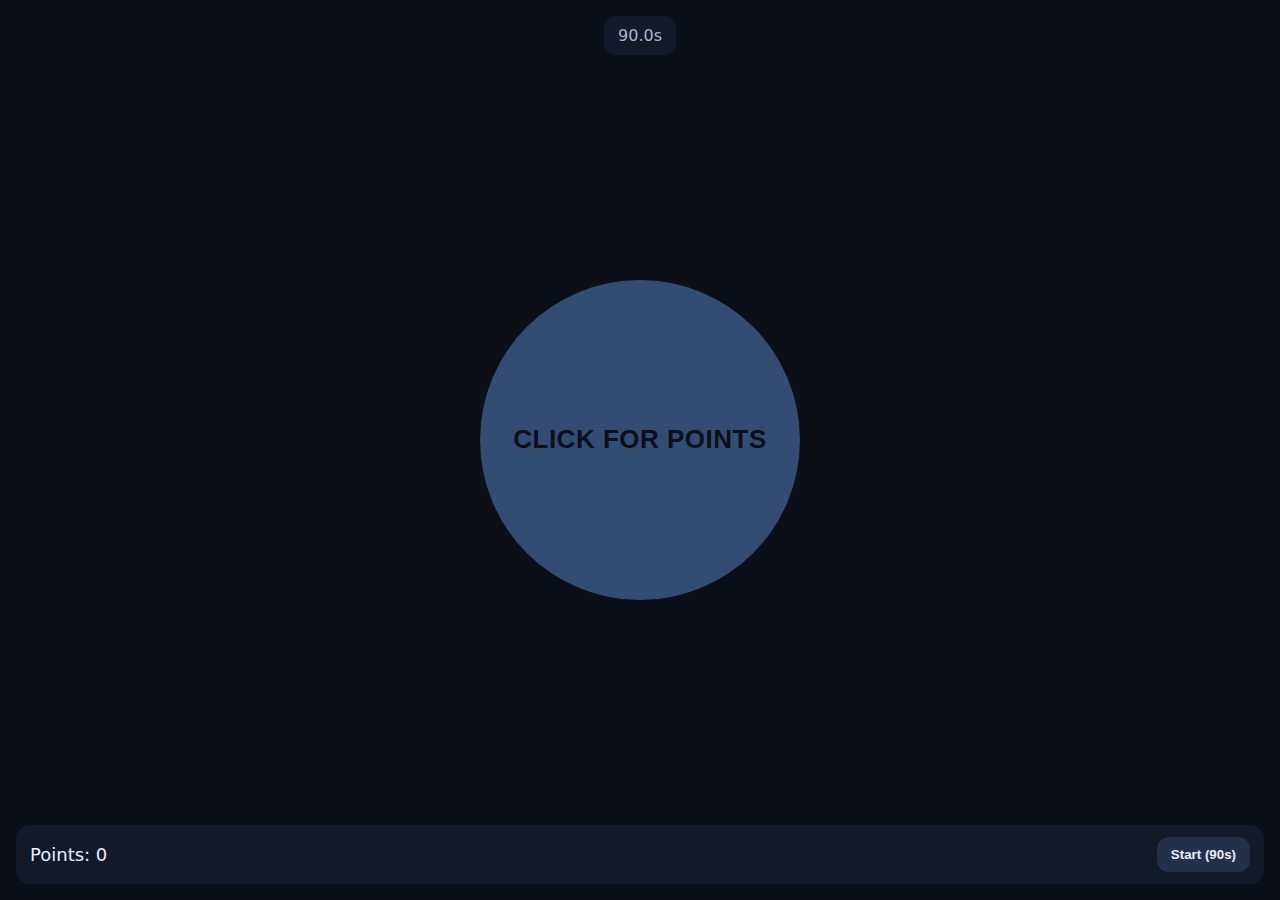
<file: index.html>
<!doctype html>
<html lang="en">
<head>
  <meta charset="utf-8" />
  <meta name="viewport" content="width=device-width,initial-scale=1" />
  <title>FI 5s Click Task (30s)</title>
  <link rel="stylesheet" href="styles.css" />
</head>
<body>
  <main class="app">
    <div class="topbar">
      <div id="timer" class="timer">30.0s</div>
    </div>

    <button id="target" class="target" aria-label="Click target" disabled>
      CLICK FOR POINTS
    </button>

    <div class="bottombar">
      <div class="points">Points: <span id="points">0</span></div>
      <button id="start" class="start">Start (90s)</button>
    </div>

    <!-- End-of-session results (hidden until finished) -->
    <section id="results" class="results hidden">
      <h2>Session Complete</h2>
      <p>Total clicks (responses): <strong id="clickCount">0</strong></p>
      <p>Total points earned: <strong id="pointCount">0</strong></p>

      <h3>Cumulative Record</h3>
      <p class="hint">Time (s) on X-axis, cumulative responses on Y-axis.</p>
      <canvas id="cumRecord" width="900" height="350"></canvas>

      <div class="actions">
        <button id="reset" class="reset">Reset</button>
      </div>
    </section>
  </main>

  <script src="app.js"></script>
</body>
</html>
</file>
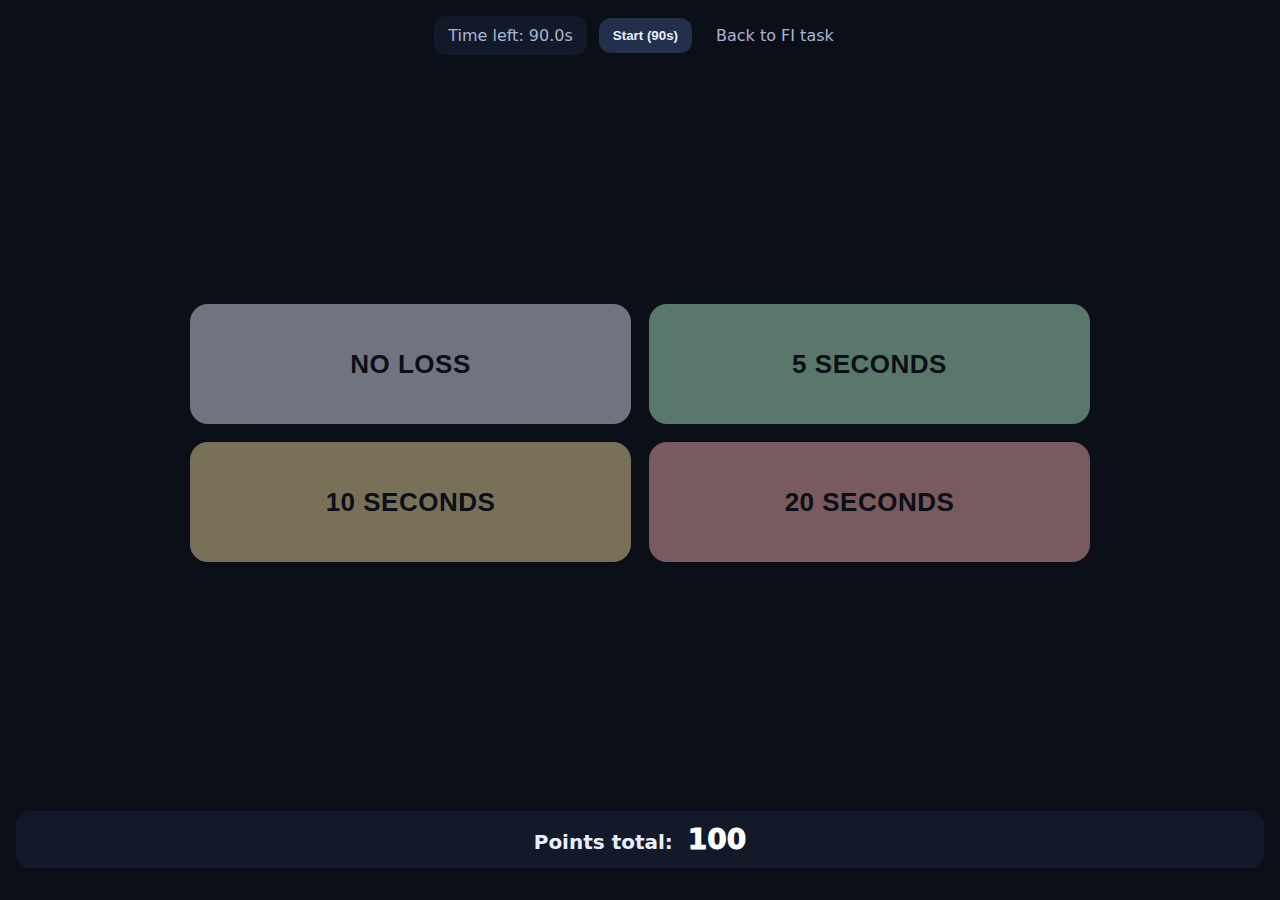
<file: choice.html>
<!doctype html>
<html lang="en">
<head>
  <meta charset="utf-8" />
  <meta name="viewport" content="width=device-width,initial-scale=1" />
  <title>Choice Task (90s)</title>
  <link rel="stylesheet" href="choice.css" />
</head>
<body>
  <main class="app">
    <header class="topbar">
      <div class="timer">Time left: <span id="timer">90.0</span>s</div>
      <button id="start" class="start">Start (90s)</button>
      <a class="link" href="index.html">Back to FI task</a>
    </header>

    <section class="buttons">
      <button class="choice no-loss" id="btnNoLoss" disabled>NO LOSS</button>
      <button class="choice s5" id="btn5" disabled>5 SECONDS</button>
      <button class="choice s10" id="btn10" disabled>10 SECONDS</button>
      <button class="choice s20" id="btn20" disabled>20 SECONDS</button>
    </section>

    <footer class="bottombar">
      <div class="points-fixed">Points total: <span class="points-num">100</span></div>
    </footer>

    <!-- Results only appear at end -->
    <section id="results" class="results hidden">
      <h2>Session Complete</h2>
      <p>Total presses:</p>
      <ul class="totals">
        <li>No loss: <strong id="countNoLoss">0</strong></li>
        <li>5 seconds: <strong id="count5">0</strong></li>
        <li>10 seconds: <strong id="count10">0</strong></li>
        <li>20 seconds: <strong id="count20">0</strong></li>
      </ul>

      <h3>Bar graph (cumulative totals)</h3>
      <canvas id="barChart" width="900" height="360"></canvas>

      <div class="actions">
        <button id="reset" class="reset">Reset</button>
      </div>
    </section>
  </main>

  <script src="choice.js"></script>
</body>
</html>
</file>
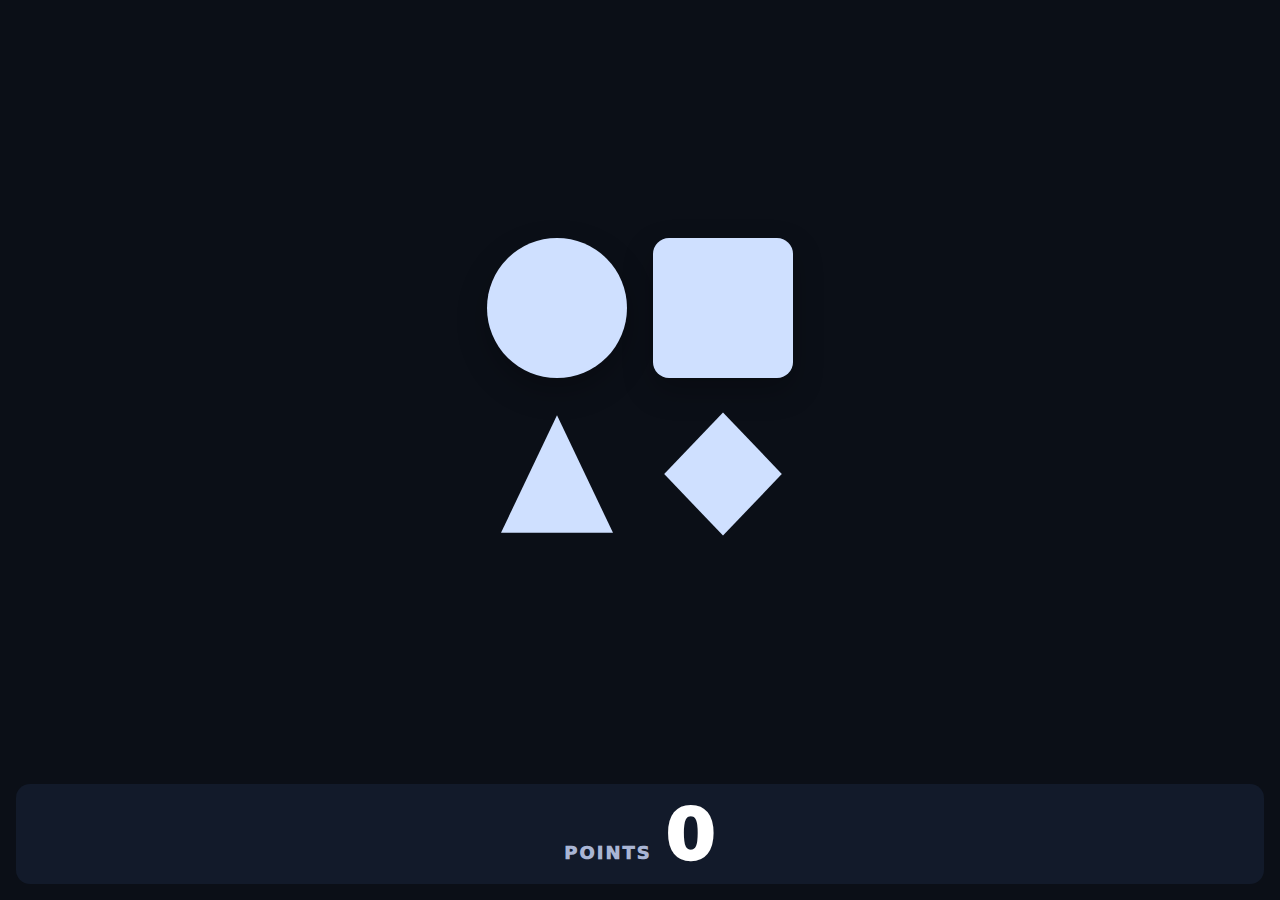
<file: discrimination.html>
<!doctype html>
<html lang="en">
<head>
  <meta charset="utf-8" />
  <meta name="viewport" content="width=device-width,initial-scale=1" />
  <title>Discrimination Task</title>
  <link rel="stylesheet" href="discrimination.css" />
</head>
<body>
  <main class="app">
    <section class="playarea" aria-label="Four shapes">
      <button id="circle" class="shape circle" aria-label="Circle"></button>
      <button id="square" class="shape square" aria-label="Square"></button>
      <button id="triangle" class="shape triangle" aria-label="Triangle"></button>
      <button id="diamond" class="shape diamond" aria-label="Diamond"></button>
    </section>

    <footer class="bottombar" aria-label="Points total">
      <div class="scorelabel">POINTS</div>
      <div id="points" class="scorenum">0</div>
    </footer>
  </main>

  <script src="discrimination.js"></script>
</body>
</html>
</file>
<file: styles.css>
:root {
  --bg: #0b0f17;
  --panel: #121a2a;
  --text: #e8eefc;
  --muted: #a9b5d4;
  --accent: #6ea8ff;
}

* { box-sizing: border-box; }
body {
  margin: 0;
  font-family: system-ui, -apple-system, Segoe UI, Roboto, Arial, sans-serif;
  background: var(--bg);
  color: var(--text);
  height: 100vh;
}

.app {
  height: 100vh;
  display: grid;
  grid-template-rows: auto 1fr auto;
  gap: 16px;
  padding: 16px;
}

.topbar {
  display: flex;
  justify-content: center;
}

.timer {
  background: var(--panel);
  padding: 10px 14px;
  border-radius: 12px;
  color: var(--muted);
  font-variant-numeric: tabular-nums;
}

.target {
  place-self: center;
  width: 320px;
  height: 320px;
  border-radius: 999px;
  border: 0;
  background: var(--accent);
  color: #081022;
  font-size: 26px;
  font-weight: 900;
  letter-spacing: 0.5px;
  cursor: pointer;
  padding: 24px;
  text-align: center;
  line-height: 1.15;
  box-shadow: 0 12px 30px rgba(110,168,255,.25);
  transition: transform 0.05s ease;
}
.target:active { transform: scale(0.98); }
.target:disabled {
  opacity: 0.4;
  cursor: not-allowed;
  box-shadow: none;
}

.bottombar {
  display: flex;
  justify-content: space-between;
  align-items: center;
  background: var(--panel);
  padding: 12px 14px;
  border-radius: 14px;
}

.points { color: var(--text); font-size: 18px; }
.start, .reset {
  border: 0;
  padding: 10px 14px;
  border-radius: 12px;
  background: #22304b;
  color: var(--text);
  cursor: pointer;
  font-weight: 650;
}
.start:hover, .reset:hover { filter: brightness(1.1); }
.start:disabled { opacity: 0.5; cursor: not-allowed; }

.results {
  margin-top: 16px;
  background: var(--panel);
  padding: 16px;
  border-radius: 14px;
}
.hidden { display: none; }
.hint { color: var(--muted); margin-top: -6px; }
canvas {
  width: 100%;
  height: auto;
  background: #0e1524;
  border-radius: 12px;
  margin-top: 10px;
}
.actions { margin-top: 12px; display: flex; justify-content: flex-end; }
</file>
<file: choice.css>
:root {
  --bg: #0b0f17;
  --panel: #121a2a;
  --text: #e8eefc;
  --muted: #a9b5d4;
}

* { box-sizing: border-box; }
body {
  margin: 0;
  font-family: system-ui, -apple-system, Segoe UI, Roboto, Arial, sans-serif;
  background: var(--bg);
  color: var(--text);
  min-height: 100vh;
}

.app {
  min-height: 100vh;
  display: grid;
  grid-template-rows: auto 1fr auto auto;
  gap: 16px;
  padding: 16px;
}

.topbar {
  display: flex;
  gap: 12px;
  align-items: center;
  justify-content: center;
  flex-wrap: wrap;
}

.timer {
  background: var(--panel);
  padding: 10px 14px;
  border-radius: 12px;
  color: var(--muted);
  font-variant-numeric: tabular-nums;
}

.start, .reset {
  border: 0;
  padding: 10px 14px;
  border-radius: 12px;
  background: #22304b;
  color: var(--text);
  cursor: pointer;
  font-weight: 700;
}
.start:disabled { opacity: 0.5; cursor: not-allowed; }

.link {
  color: var(--muted);
  text-decoration: none;
  padding: 10px 12px;
}
.link:hover { text-decoration: underline; }

.buttons {
  display: grid;
  grid-template-columns: repeat(2, minmax(240px, 1fr));
  gap: 18px;
  align-content: center;
  justify-content: center;
  max-width: 900px;
  margin: 0 auto;
  width: 100%;
}

.choice {
  border: 0;
  border-radius: 18px;
  padding: 26px 18px;
  font-size: 26px;
  font-weight: 900;
  letter-spacing: 0.5px;
  cursor: pointer;
  color: #0b0f17;
  min-height: 120px;
  transition: transform 0.05s ease;
  box-shadow: 0 12px 30px rgba(0,0,0,.25);
}
.choice:active { transform: scale(0.98); }
.choice:disabled { opacity: 0.45; cursor: not-allowed; box-shadow: none; }

.no-loss { background: #e9f0ff; }
.s5     { background: #b8f7d2; }
.s10    { background: #ffe9a6; }
.s20    { background: #ffb5b5; }

.bottombar {
  display: flex;
  justify-content: center;
  align-items: center;
  background: var(--panel);
  padding: 12px 14px;
  border-radius: 14px;
}

.points-fixed {
  font-size: 20px;
  font-weight: 800;
}
.points-num {
  font-size: 28px;
  font-weight: 950;
  margin-left: 8px;
  color: #ffffff;
}

.results {
  background: var(--panel);
  padding: 16px;
  border-radius: 14px;
  max-width: 980px;
  margin: 0 auto;
  width: 100%;
}
.hidden { display: none; }

.totals { margin-top: 6px; }
canvas {
  width: 100%;
  height: auto;
  background: #0e1524;
  border-radius: 12px;
  margin-top: 10px;
}

.actions {
  display: flex;
  justify-content: flex-end;
  margin-top: 12px;
}
</file>
<file: discrimination.css>
:root {
  --bg: #0b0f17;
  --panel: #121a2a;
  --text: #e8eefc;
  --muted: #a9b5d4;

  /* one shared shape colour */
  --shape: #cfe0ff;
}

* { box-sizing: border-box; }

body {
  margin: 0;
  font-family: system-ui, -apple-system, Segoe UI, Roboto, Arial, sans-serif;
  background: var(--bg);
  color: var(--text);
  min-height: 100vh;
}

.app {
  min-height: 100vh;
  display: grid;
  grid-template-rows: 1fr auto;
  gap: 18px;
  padding: 16px;
}

/* Center shapes on screen */
.playarea {
  display: grid;
  grid-template-columns: repeat(2, 140px);
  grid-auto-rows: 140px;
  gap: 26px;
  align-content: center;
  justify-content: center;
}

/* Base shape button */
.shape {
  width: 140px;
  height: 140px;
  border: 0;
  padding: 0;
  cursor: pointer;
  background: var(--shape);
  box-shadow: 0 12px 30px rgba(0,0,0,.25);
  transition: transform 0.05s ease, filter 0.15s ease;
}

/* Subtle press feedback */
.shape:active { transform: scale(0.98); }
.shape:hover { filter: brightness(1.05); }

.shape {
  touch-action: manipulation;
}
/* Proper shapes */
.circle {
  border-radius: 999px;
}

.square {
  border-radius: 16px;
}

.triangle {
  /* triangle using clip-path */
  clip-path: polygon(50% 8%, 10% 92%, 90% 92%);
  border-radius: 0; /* keep edges crisp */
}

.diamond {
  /* diamond using clip-path */
  clip-path: polygon(50% 6%, 92% 50%, 50% 94%, 8% 50%);
  border-radius: 0;
}

/* Bottom points display */
.bottombar {
  background: var(--panel);
  border-radius: 14px;
  padding: 14px 16px;
  display: flex;
  align-items: baseline;
  justify-content: center;
  gap: 14px;
}

.scorelabel {
  color: var(--muted);
  font-weight: 950;
  letter-spacing: 2px;
  font-size: 18px;
}

.scorenum {
  font-size: 72px;
  font-weight: 1000;
  line-height: 1;
  color: #ffffff;
  font-variant-numeric: tabular-nums;
}
</file>
